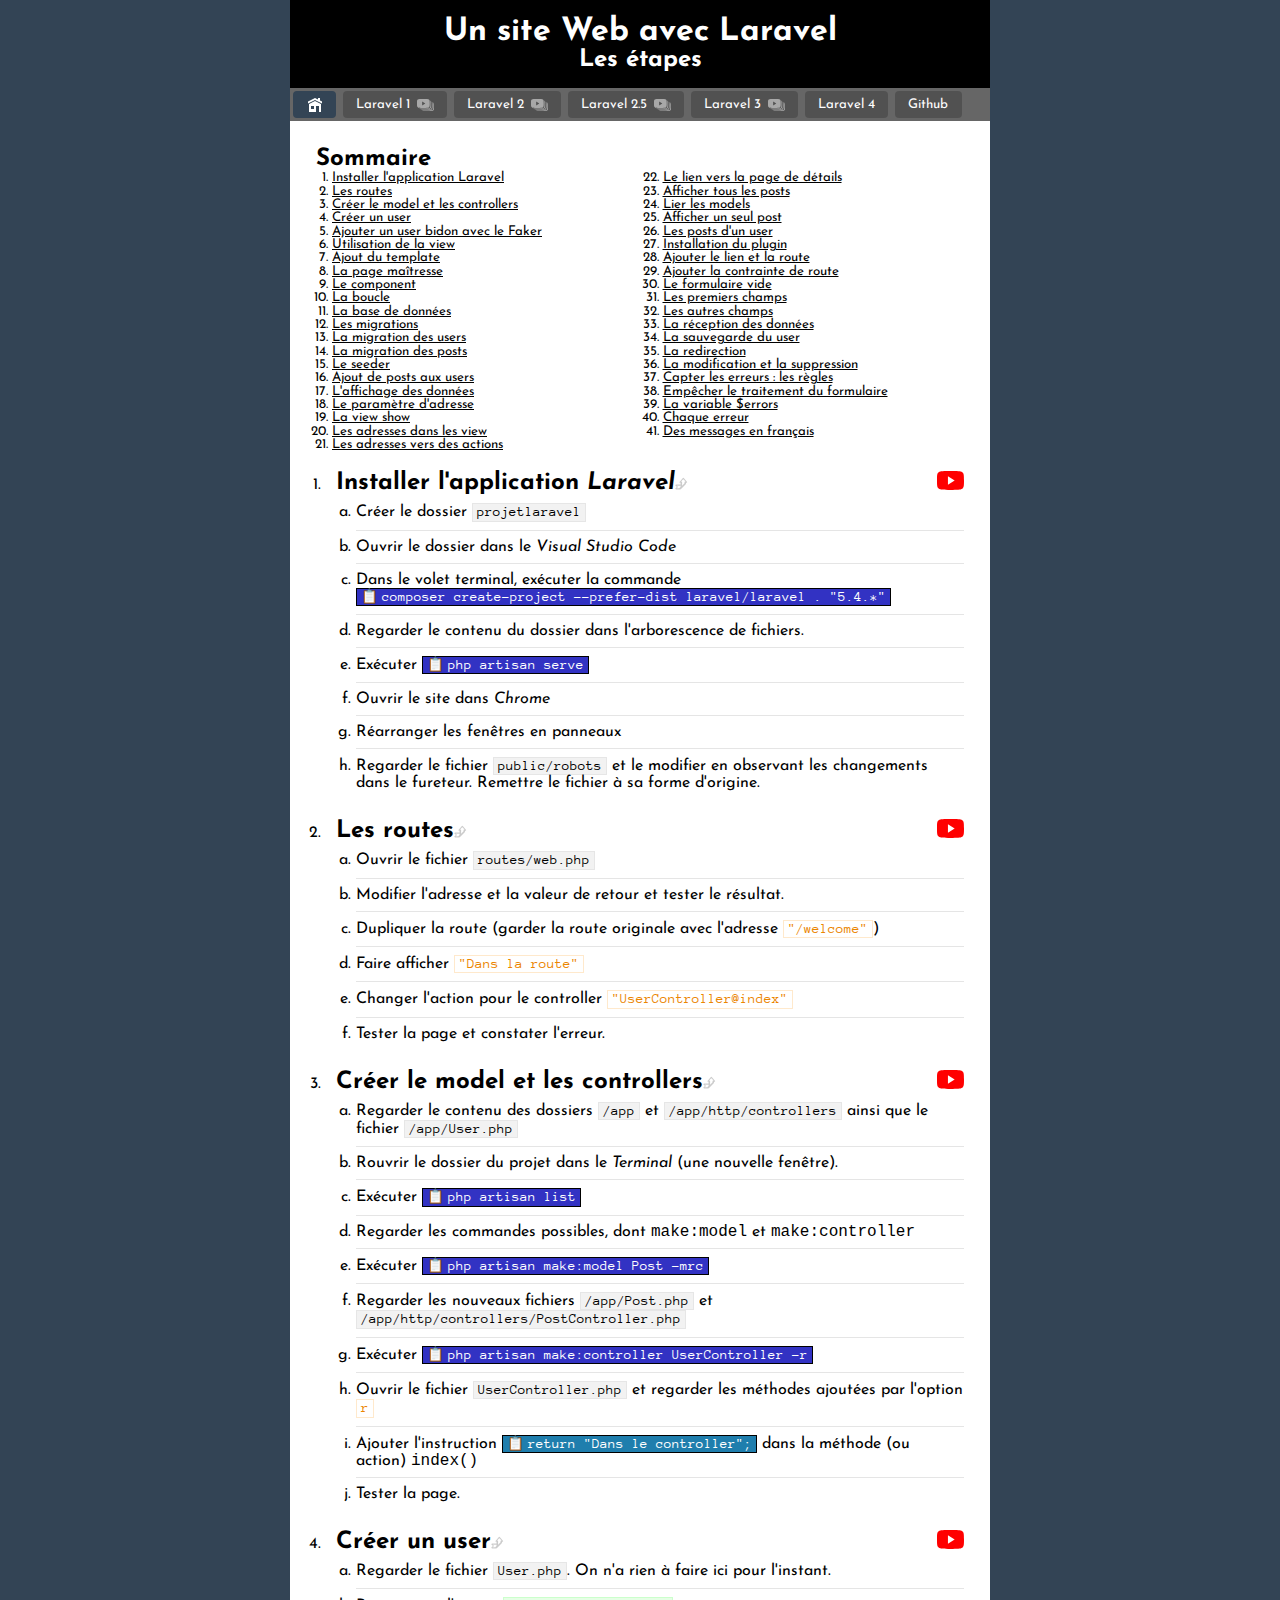
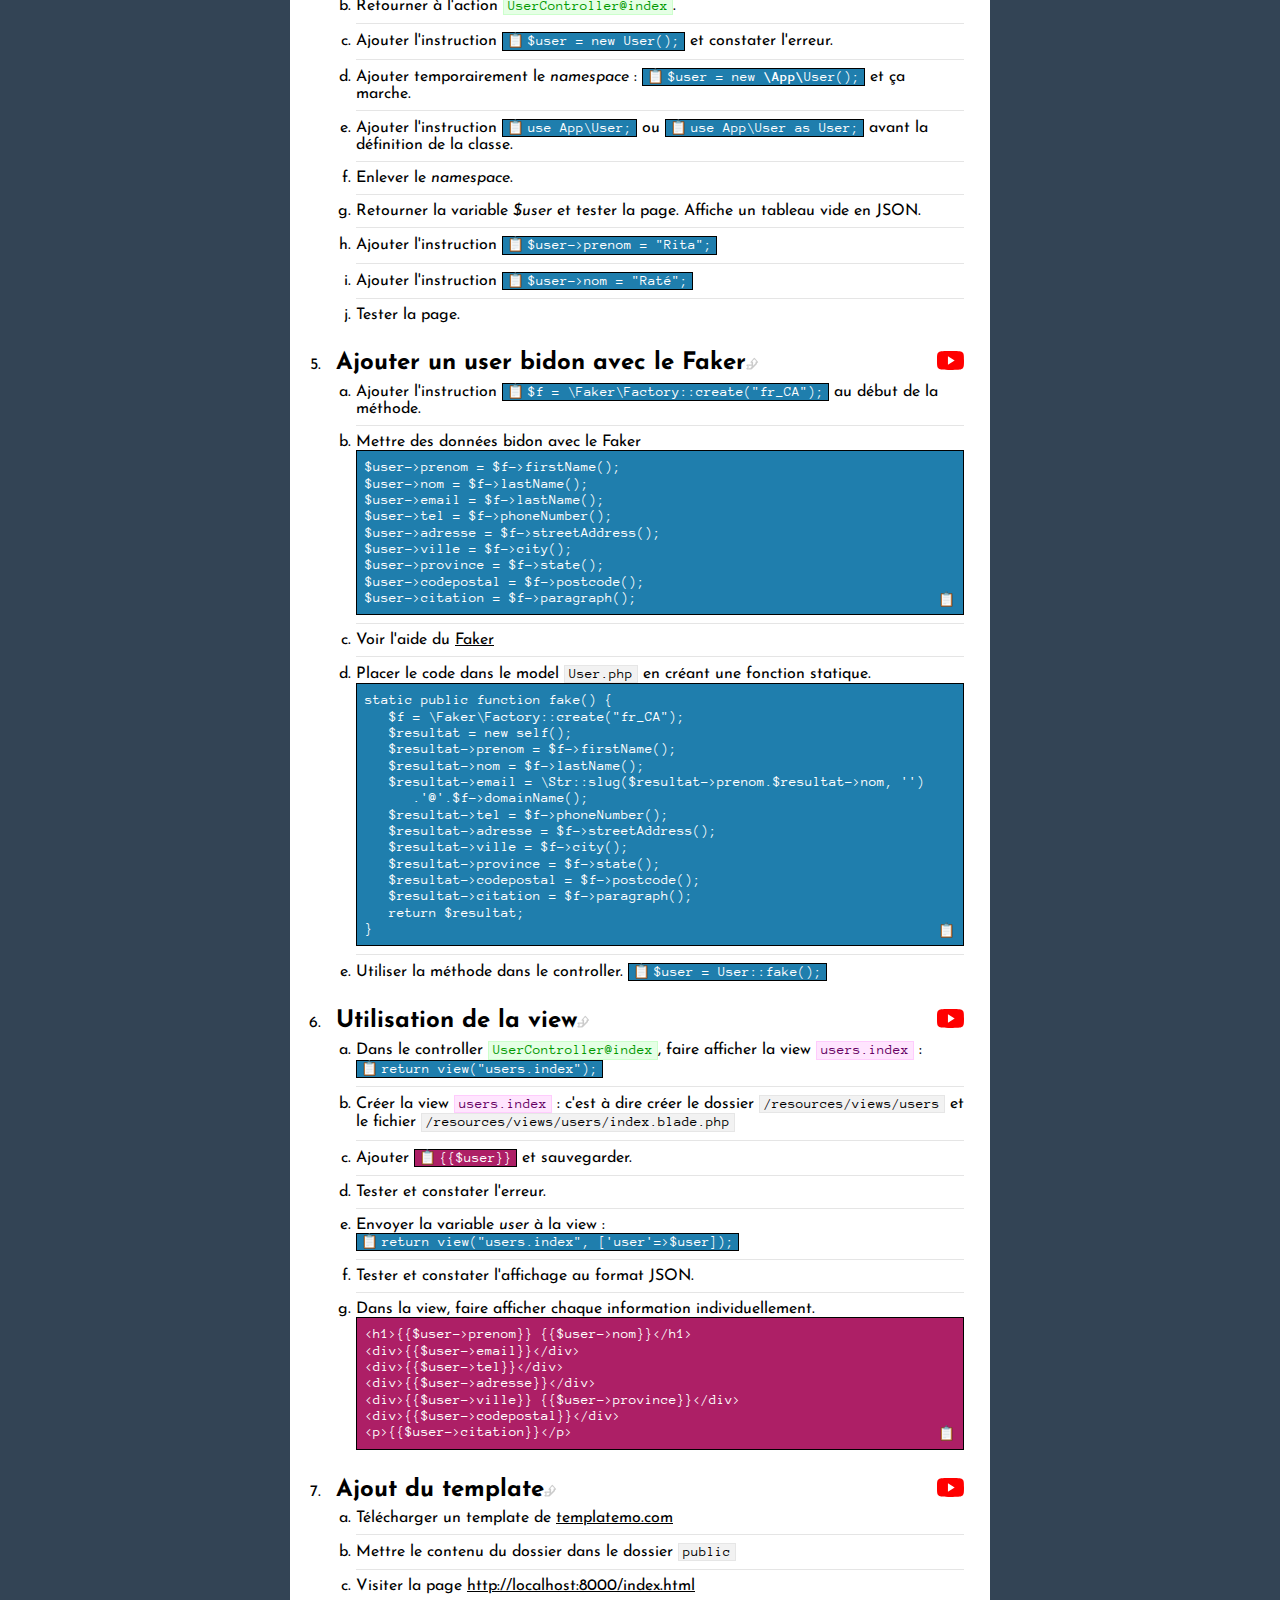
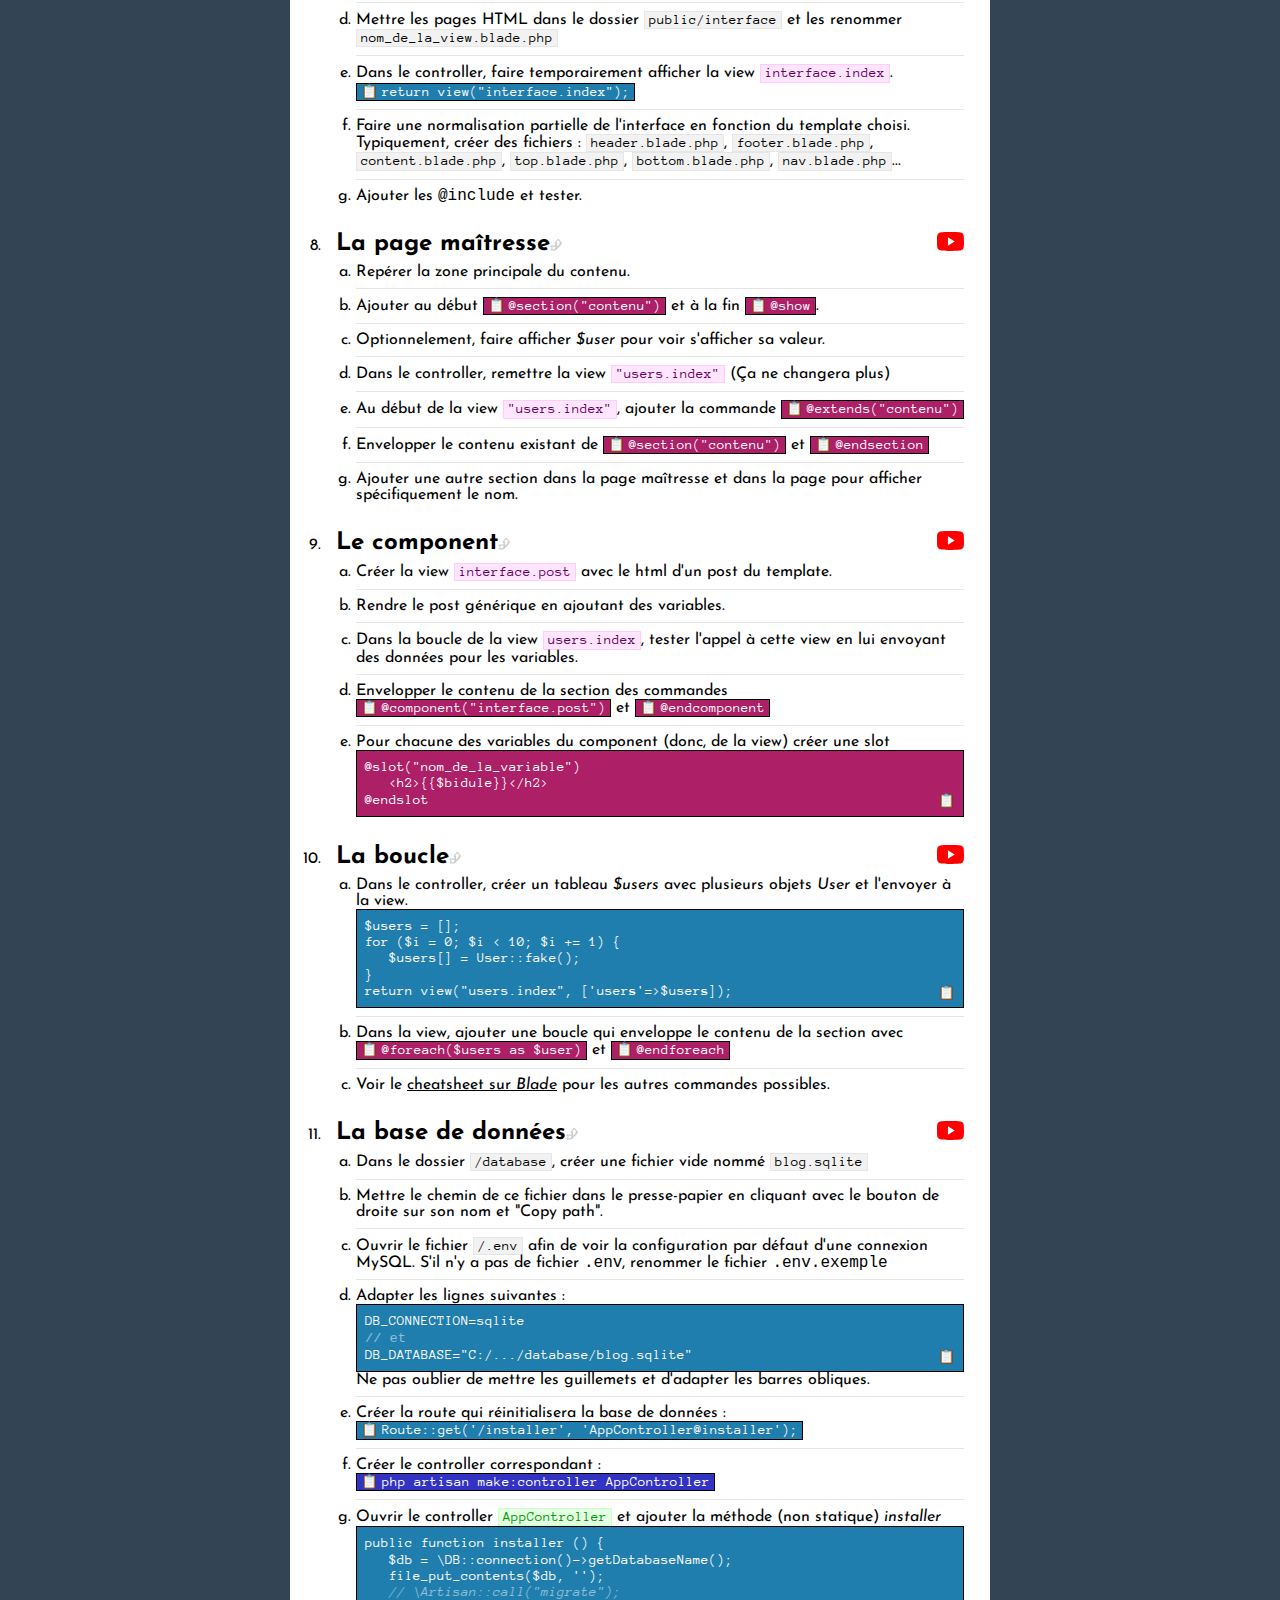
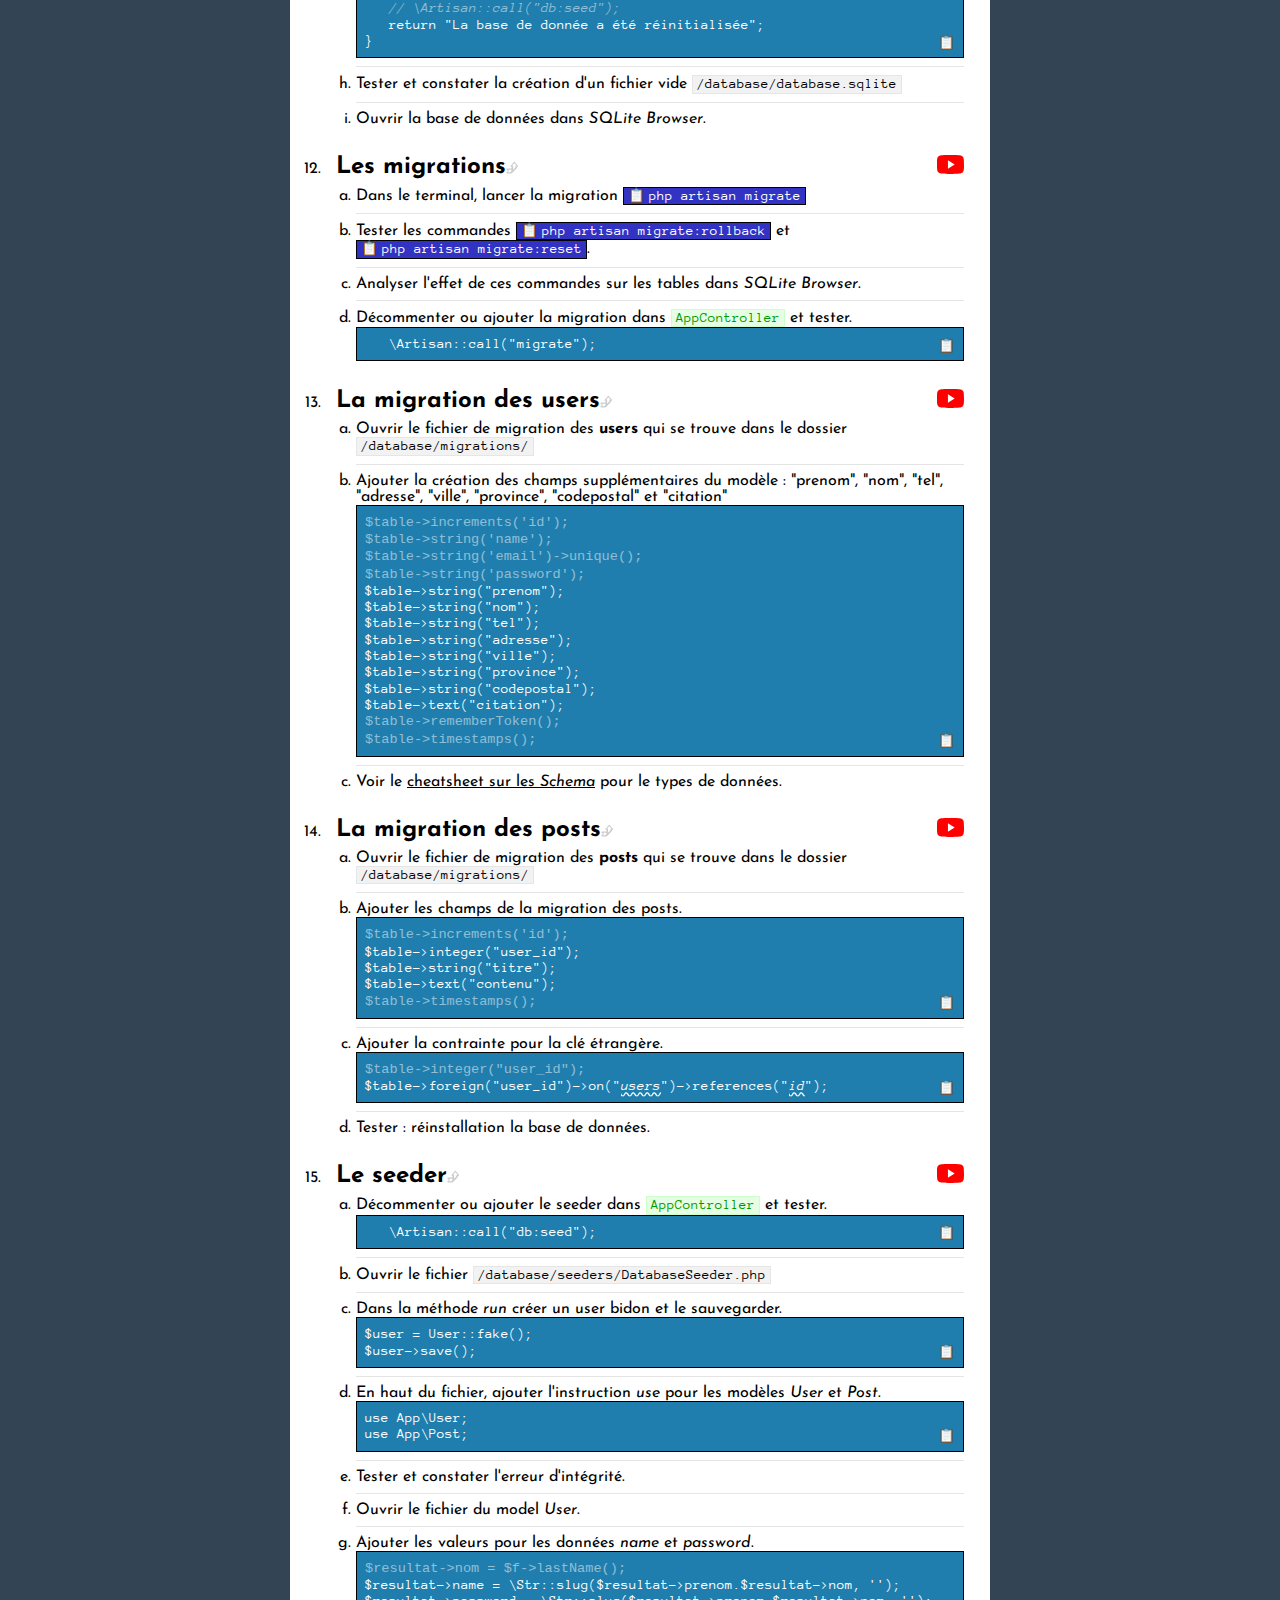
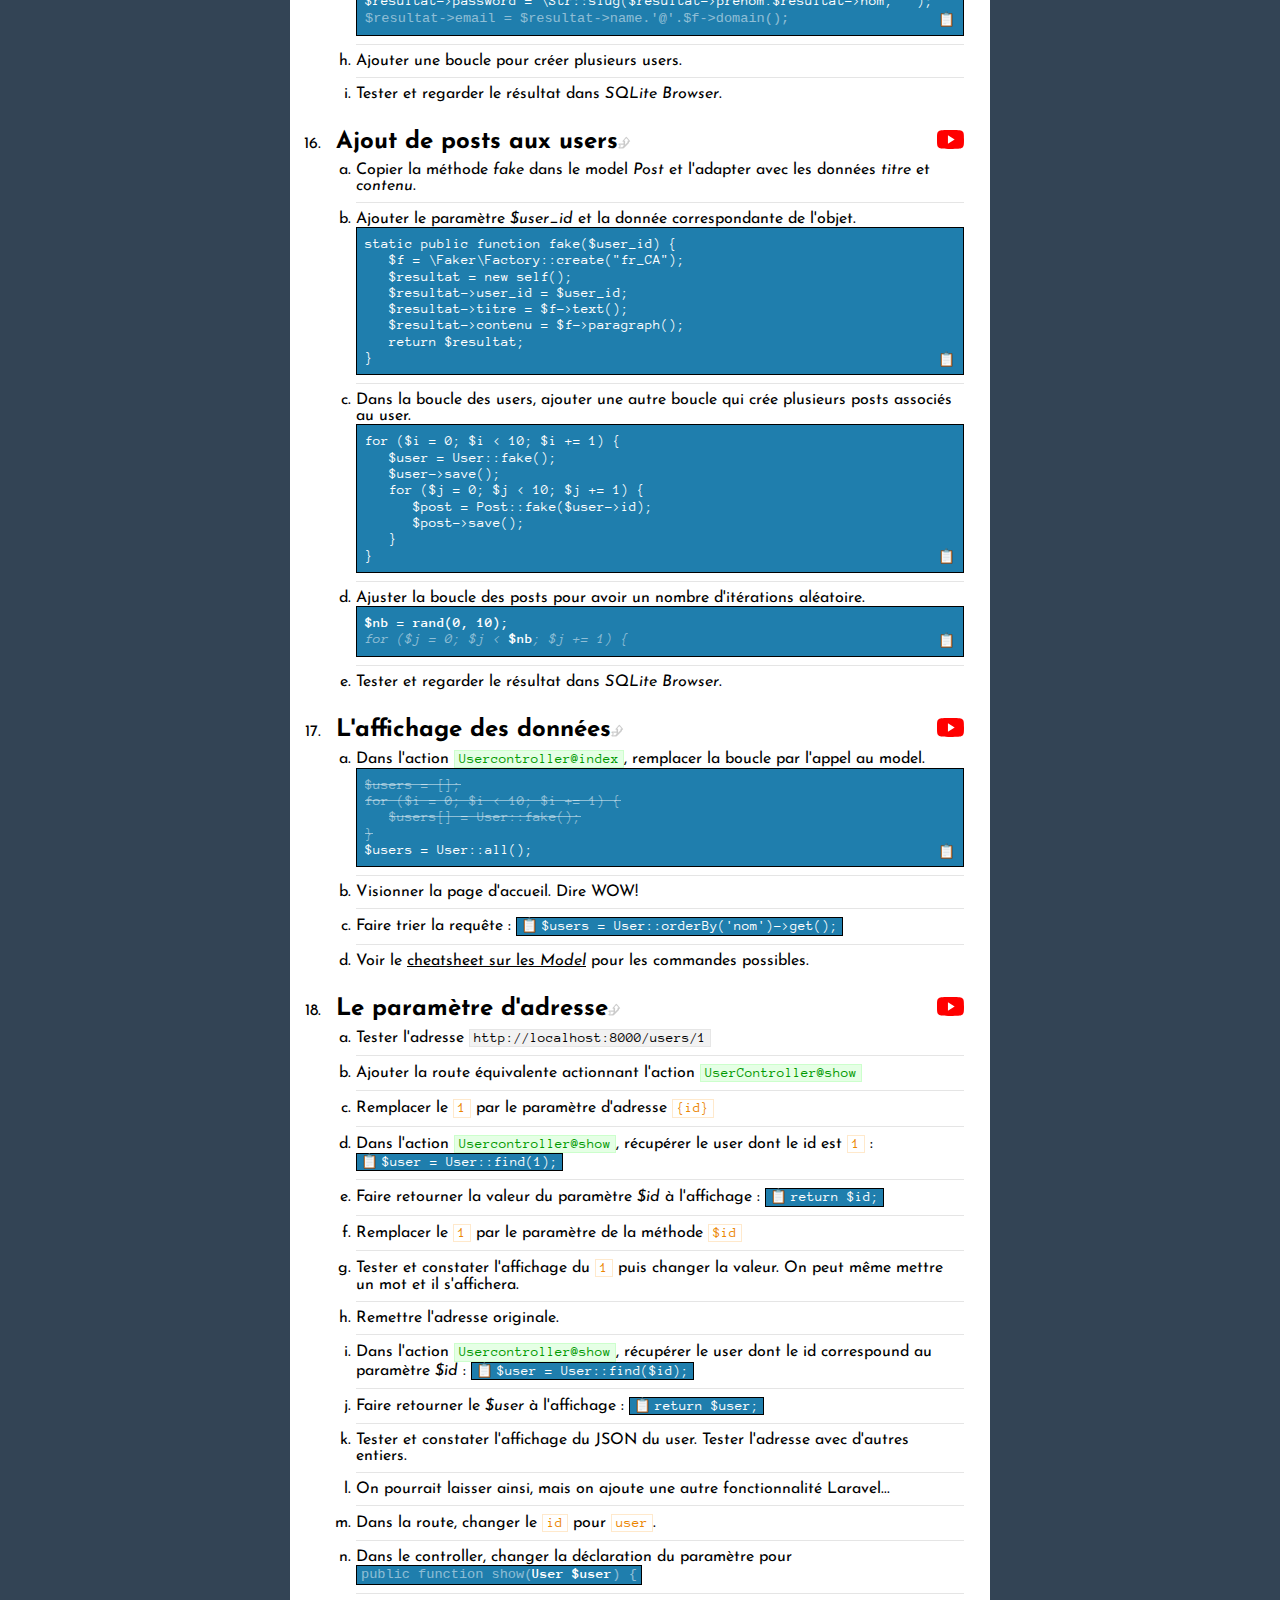
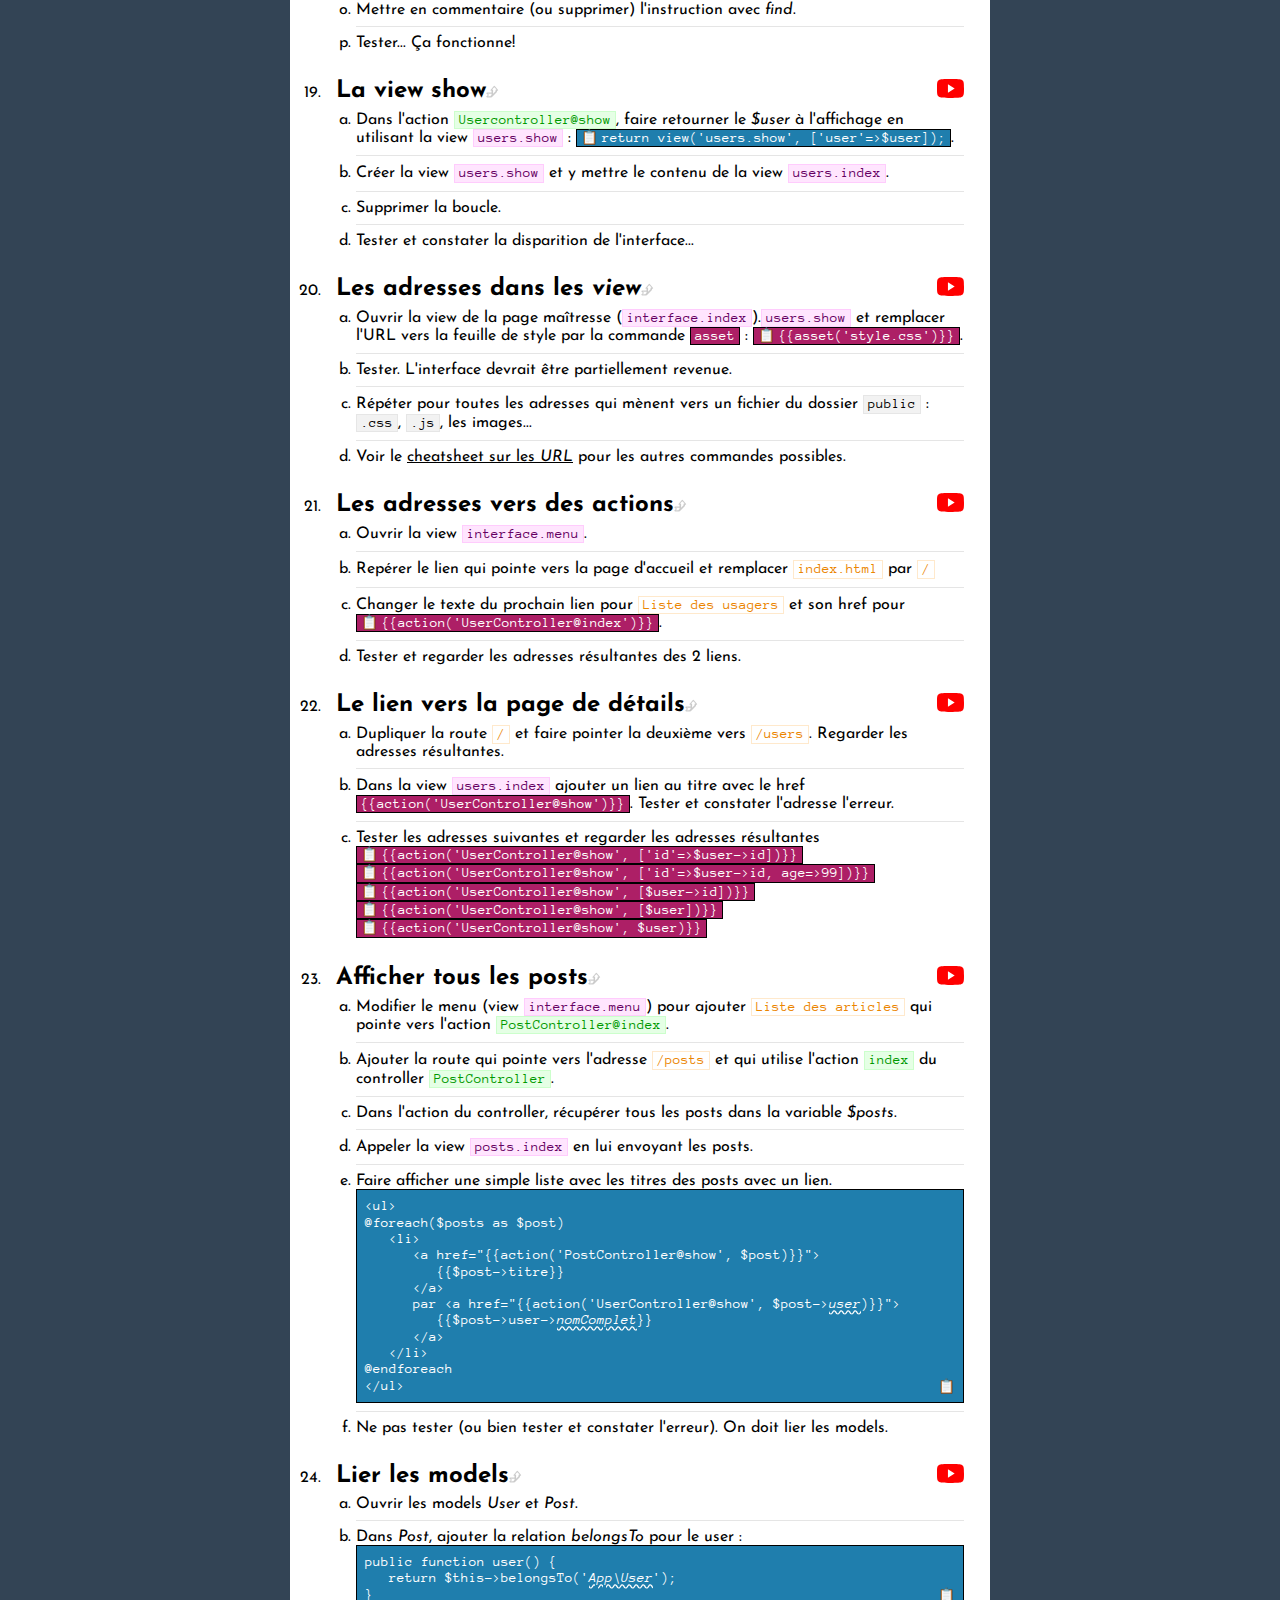
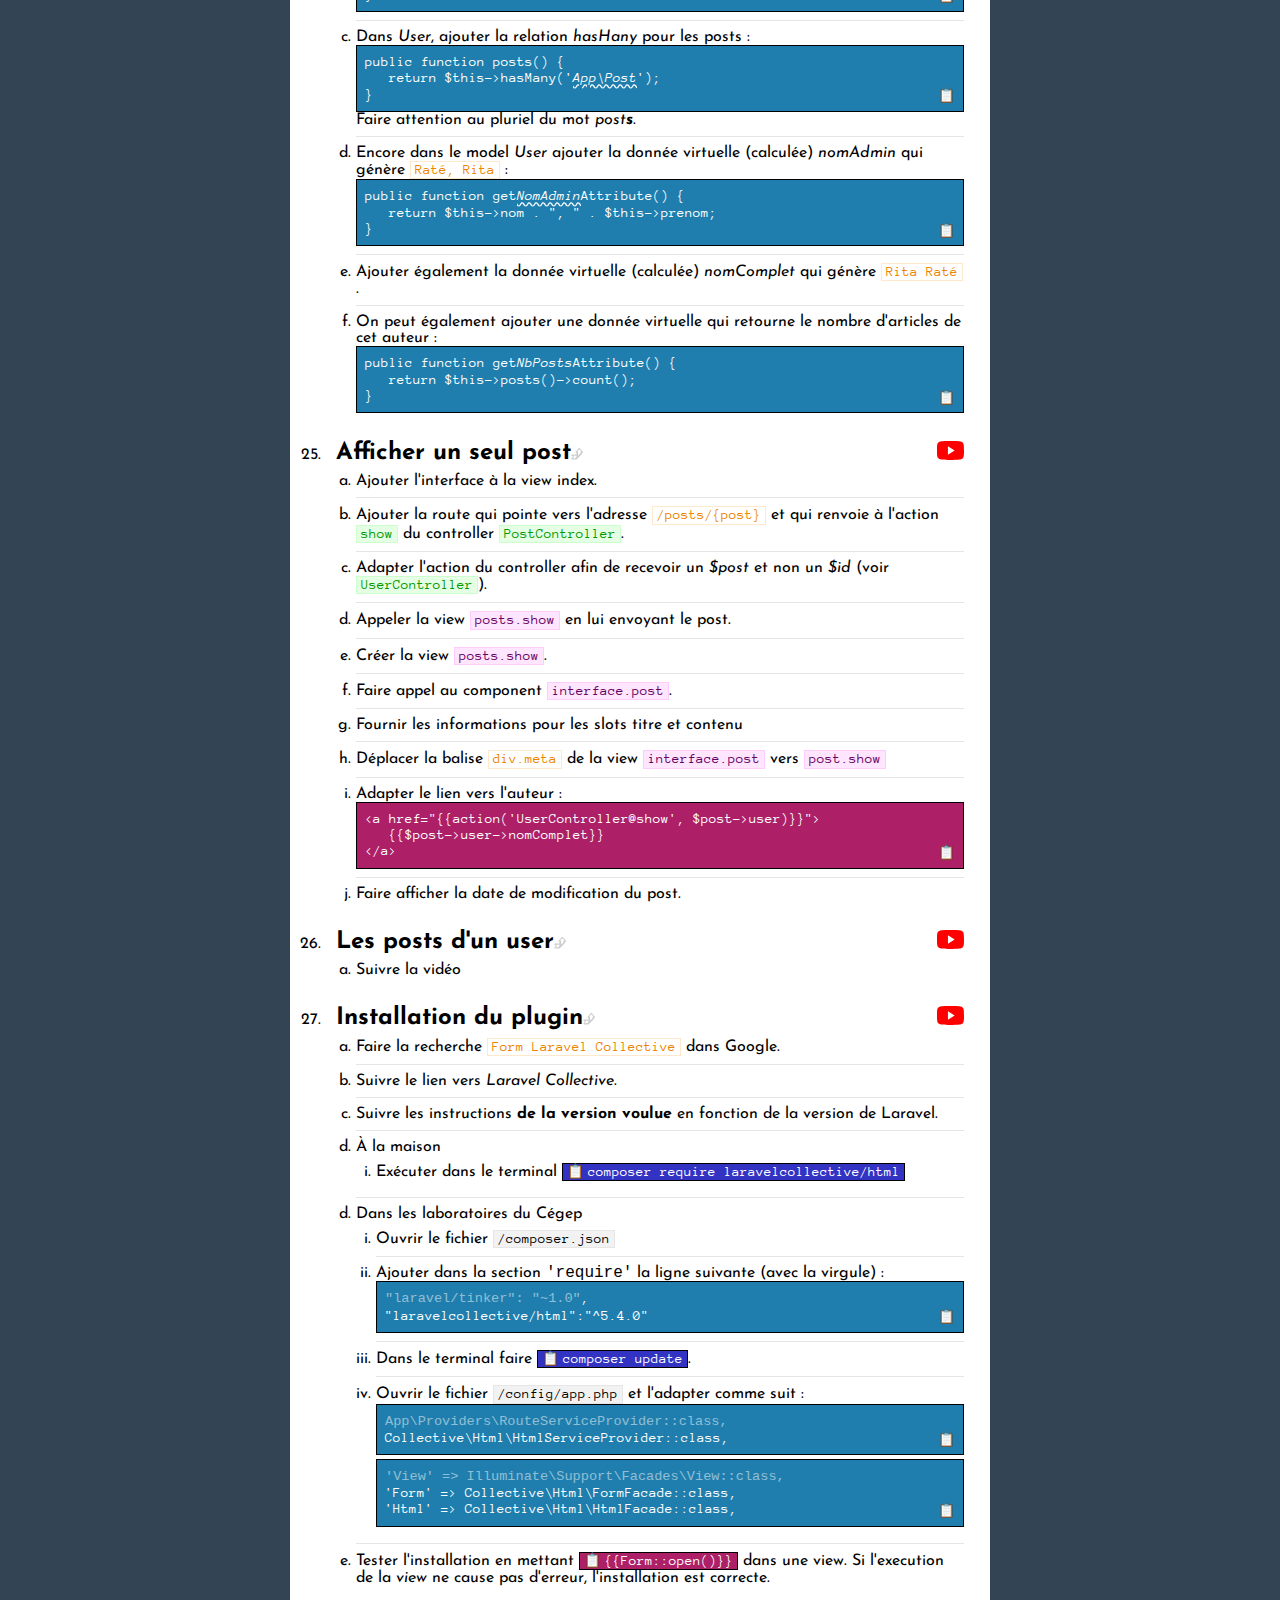
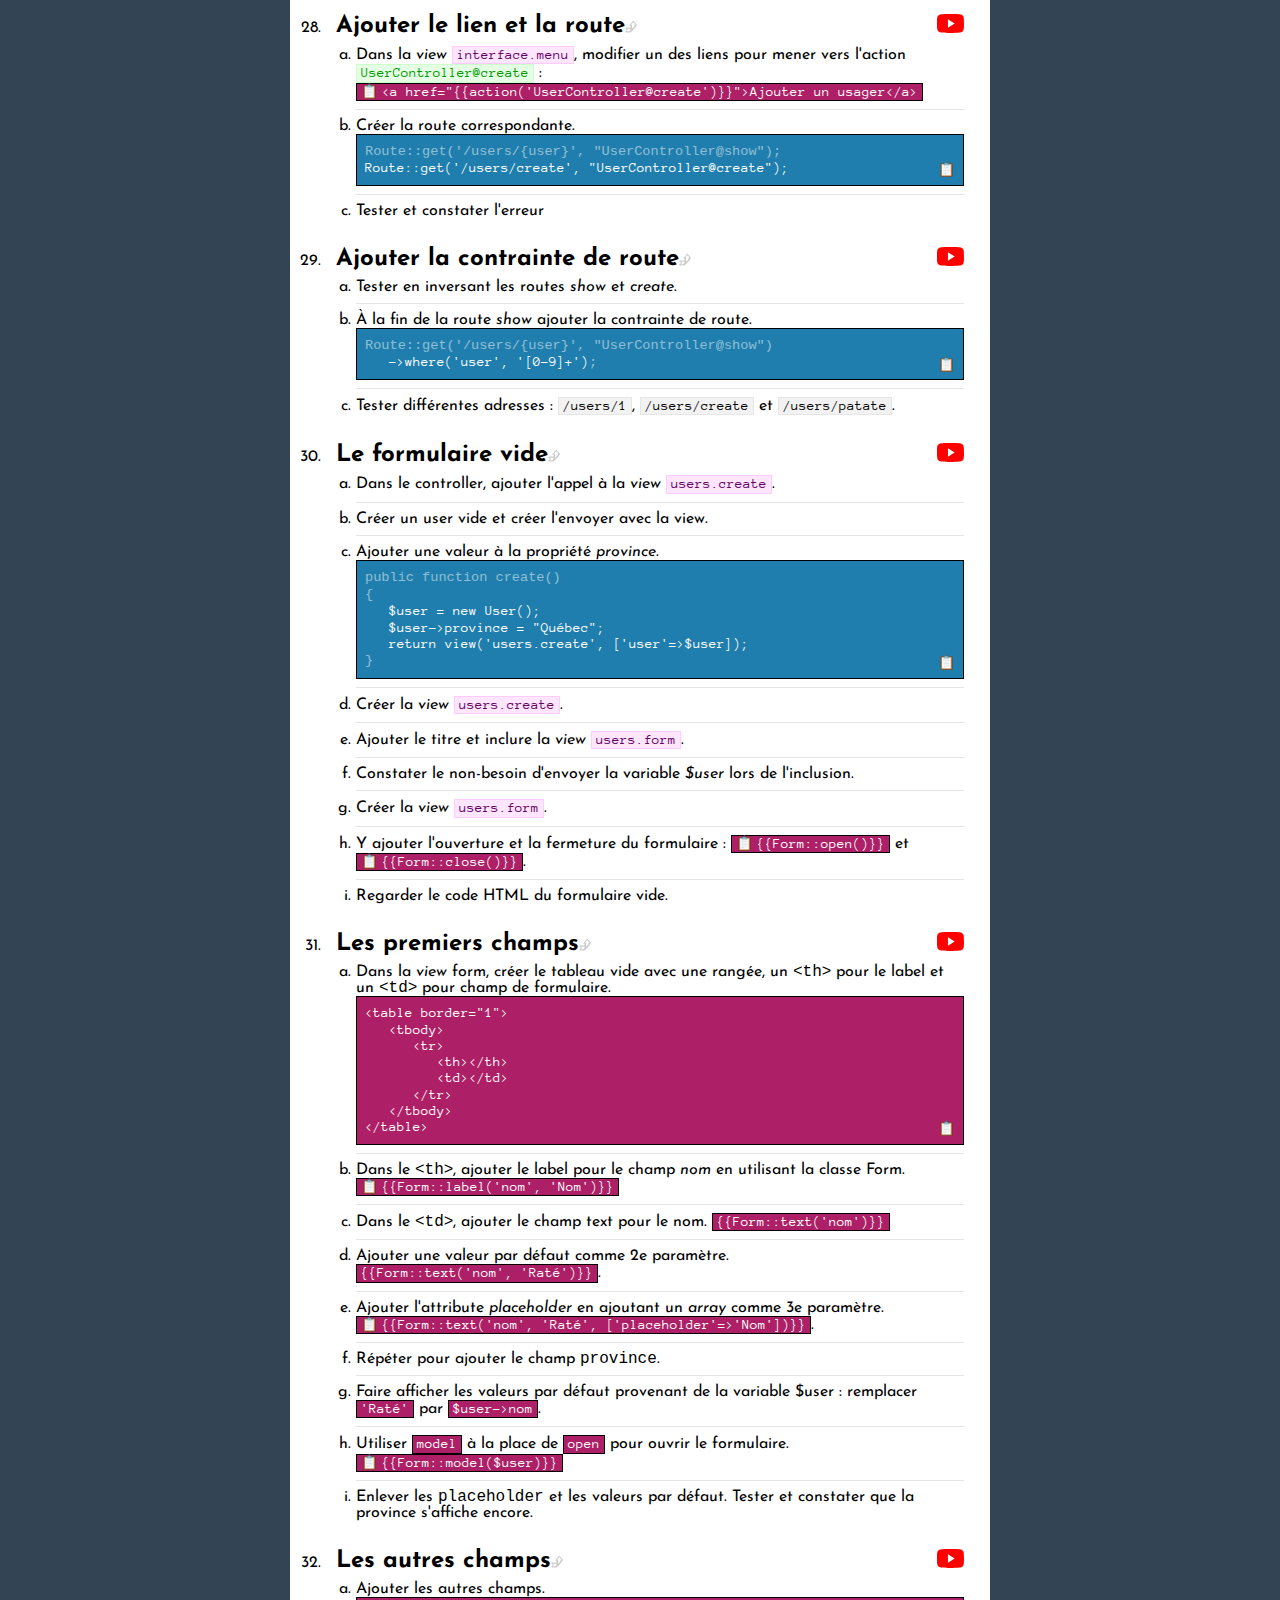
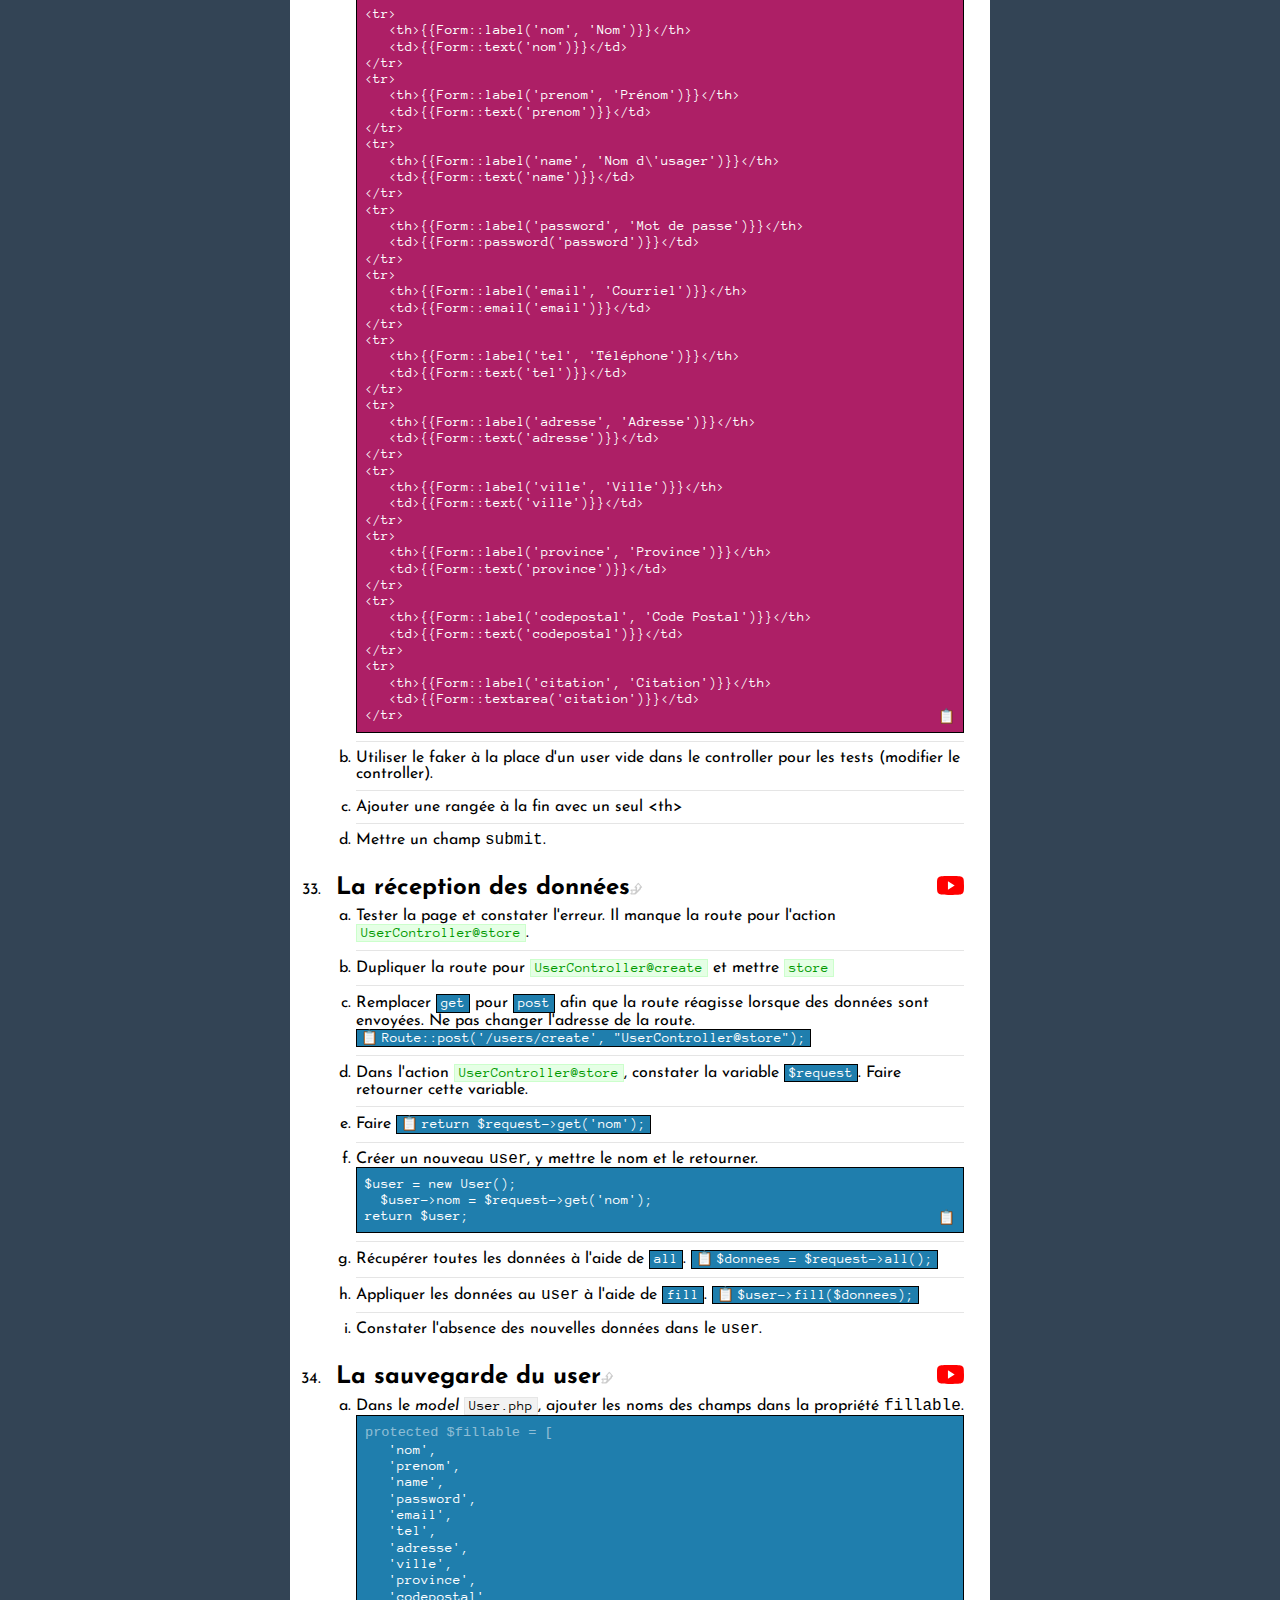
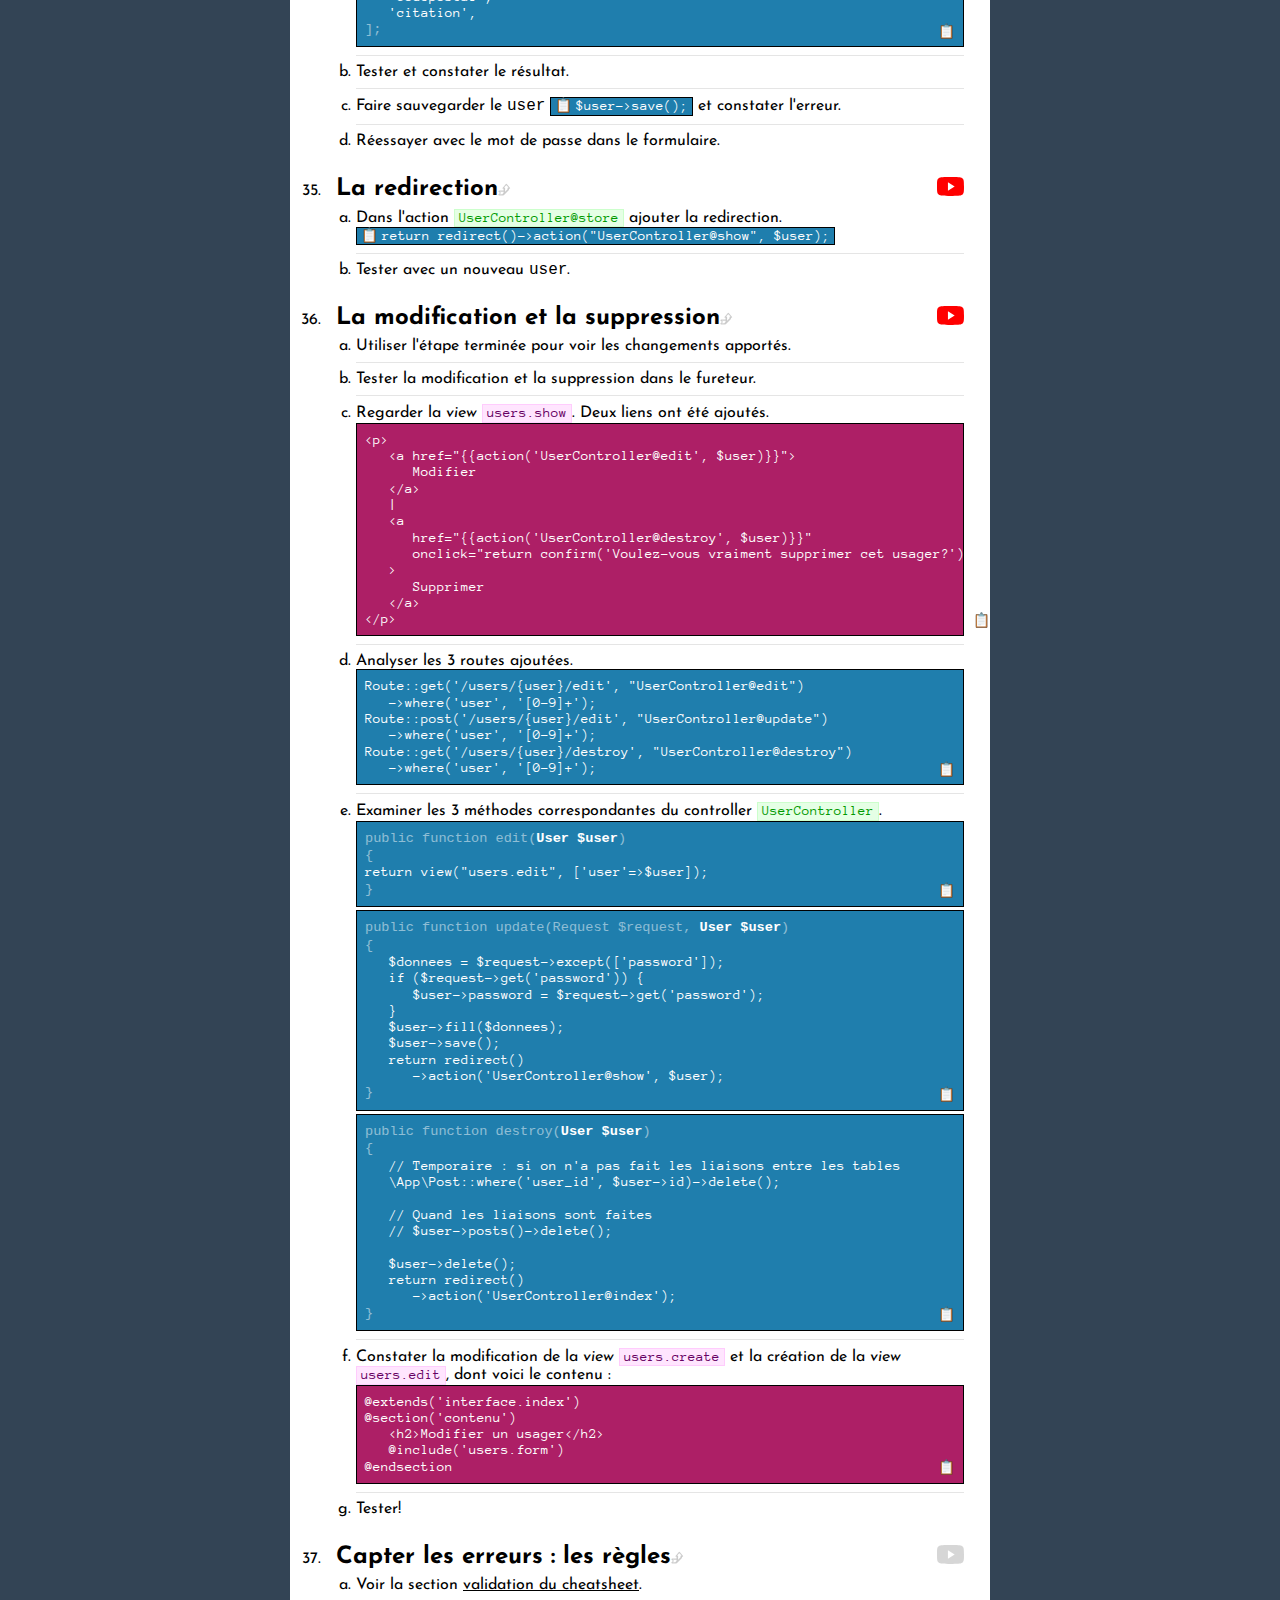
<file: index.html>
<!DOCTYPE html>
<html lang="fr">
<head>
	<meta charset="UTF-8"/>
	<link rel="stylesheet" href="etapes.css"/>
	<script src="etapes.js"></script>
	<title>Étapes</title>
</head>
<body>
	<div class="interface">
		<header>
		<h1>Un site Web avec Laravel</h1>
		<h2>Les étapes</h2>
		</header>
		<footer>Les vidéos sont disponibles sur <a href="https://www.youtube.com/channel/UCFWzWuHnqYOlBN2lJhBIGNg">la chaîne Youtube</a></footer>
<div class="body">
<ol>
<li class="ref"><a href="cours1.html">Laravel 1</a></li>
<li class="ref"><a href="cours2.html">Laravel 2</a></li>
<li class="ref"><a href="cours2.5.html">Laravel 2.5</a></li>
<li class="ref"><a href="cours3.html">Laravel 3</a></li>
<li class="ref"><a href="cours4.html">Laravel 4</a></li>
</ol>
</div>
	</div>
</body>
</html>
</file>
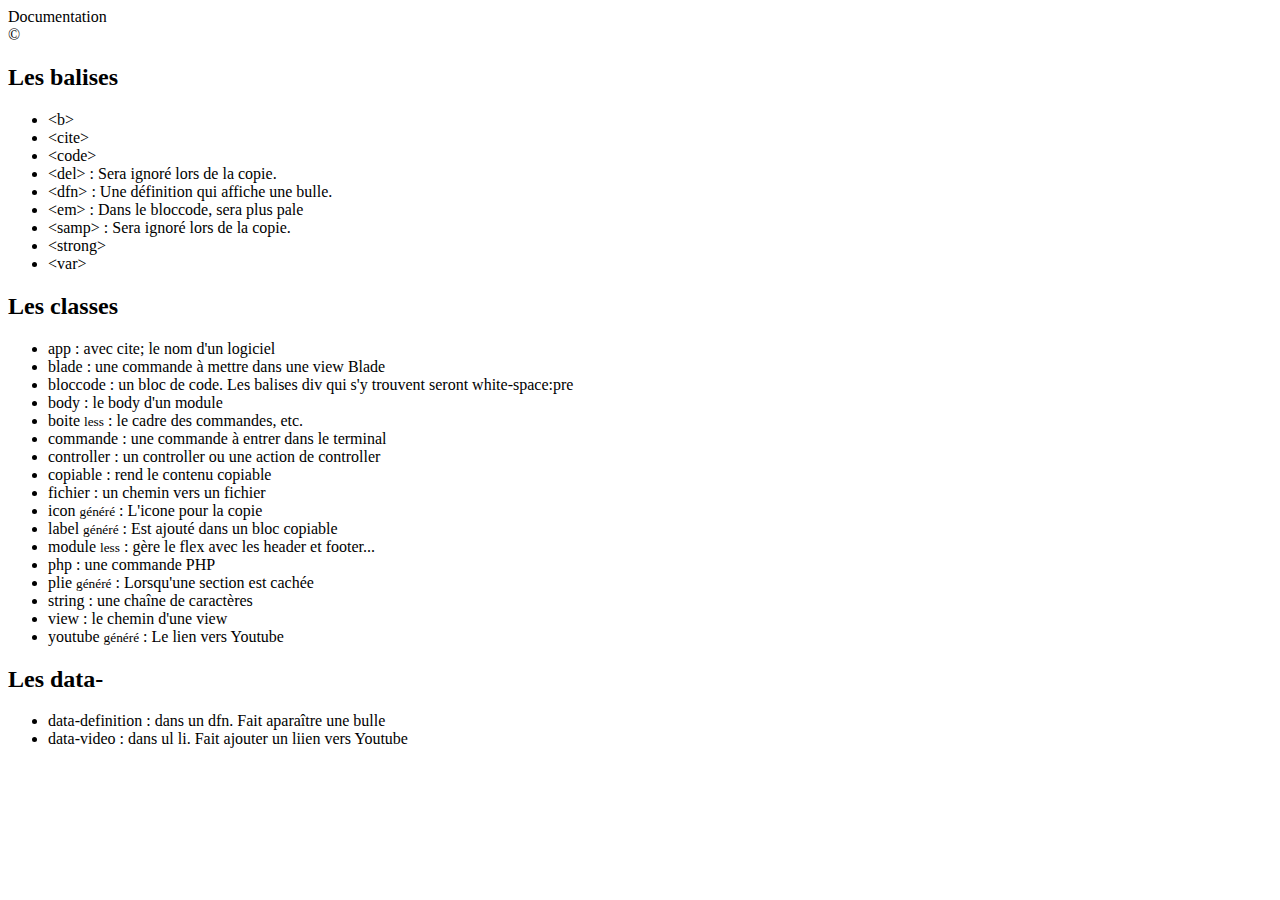
<file: docs/index.html>
<!DOCTYPE html>
<html lang="fr">
<head>
	<meta charset="UTF-8">
	<title>Documentation</title>
</head>
<body>
	<div class="interface">
		<header>Documentation</header>
		<footer>&copy;</footer>
		<div class="body">
			<h2>Les balises</h2>
			<ul>
				<li>&lt;b&gt;</li>
				<li>&lt;cite&gt;</li>
				<li>&lt;code&gt;</li>
				<li>&lt;del&gt; : Sera ignoré lors de la copie.</li>
				<li>&lt;dfn&gt; : Une définition qui affiche une bulle.</li>
				<li>&lt;em&gt; : Dans le bloccode, sera plus pale</li>
				<li>&lt;samp&gt; : Sera ignoré lors de la copie.</li>
				<li>&lt;strong&gt;</li>
				<li>&lt;var&gt;</li>
			</ul>
			<h2>Les classes</h2>
			<ul>
				<li>app : avec cite; le nom d'un logiciel</li>
				<li>blade : une commande à mettre dans une view Blade</li>
				<li>bloccode : un bloc de code. Les balises div qui s'y trouvent seront white-space:pre</li>
				<li>body : le body d'un module</li>
				<li>boite <small>less</small> : le cadre des commandes, etc.</li>
				<li>commande : une commande à entrer dans le terminal</li>
				<li>controller : un controller ou une action de controller</li>
				<li>copiable : rend le contenu copiable</li>
				<li>fichier : un chemin vers un fichier</li>
				<li>icon <small>généré</small> : L'icone pour la copie</li>
				<li>label <small>généré</small> : Est ajouté dans un bloc copiable</li>
				<li>module <small>less</small> : gère le flex avec les header et footer...</li>
				<li>php : une commande PHP</li>
				<li>plie <small>généré</small> : Lorsqu'une section est cachée</li>
				<li>string : une chaîne de caractères</li>
				<li>view : le chemin d'une view</li>
				<li>youtube <small>généré</small> : Le lien vers Youtube</li>
			</ul>
			<h2>Les data-</h2>
			<ul>
				<li>data-definition : dans un dfn. Fait aparaître une bulle</li>
				<li>data-video : dans ul li. Fait ajouter un liien vers Youtube</li>
			</ul>

		</div>
	</div>
</body>
</html>
</file>
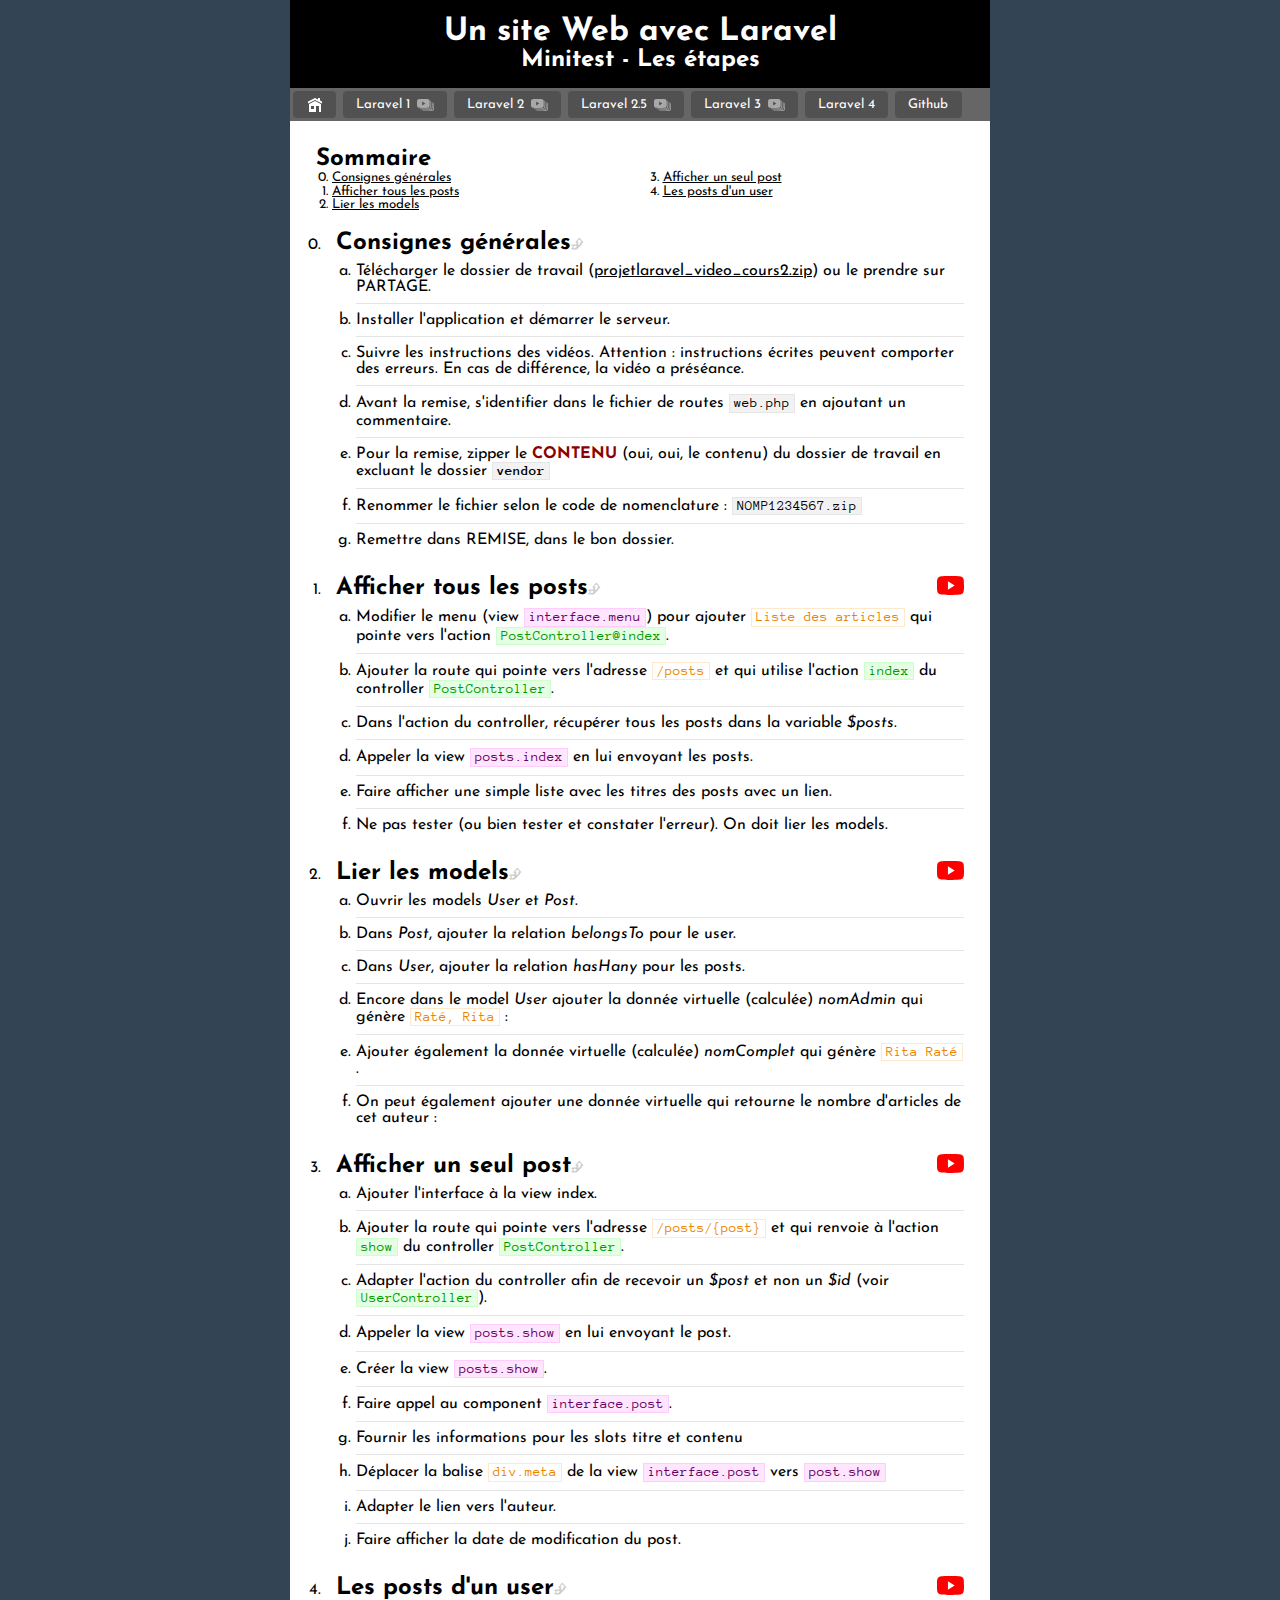
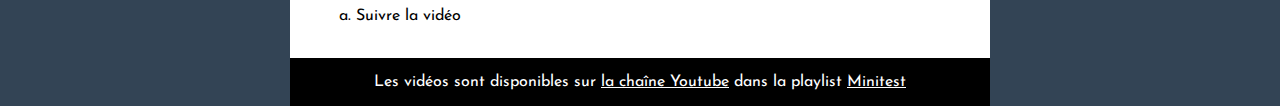
<file: minitest.html>
<!DOCTYPE html>
<html lang="fr">
<head>
	<meta charset="UTF-8"/>
	<link rel="stylesheet" href="etapes.css"/>
	<script src="etapes.js"></script>
	<title>Étapes</title>
</head>
<body>
	<div class="interface">
		<header>
		<h1>Un site Web avec Laravel</h1>
		<h2>Minitest - Les étapes</h2>
		</header>
		<footer>Les vidéos sont disponibles sur <a href="https://www.youtube.com/channel/UCFWzWuHnqYOlBN2lJhBIGNg" target="_blank">la chaîne Youtube</a> dans la playlist <a href="https://www.youtube.com/playlist?list=PLR5YZQKvy9U2u-AjvxN4sznkBlHxRXjXE" target="_blank">Minitest</a></footer>
<div class="body">
<ol>
	<li value="0" id="consignes">
		<h2>Consignes générales</h2>
		<ol>
			<li>Télécharger le dossier de travail (<a href="projetlaravel_video_cours2.zip">projetlaravel_video_cours2.zip</a>) ou le prendre sur PARTAGE.</li>
			<li>Installer l'application et démarrer le serveur.</li>
			<li>Suivre les instructions des vidéos. Attention : instructions écrites peuvent comporter des erreurs. En cas de différence, la vidéo a préséance.</li>
			<li>Avant la remise, s'identifier dans le fichier de routes <code class="fichier">web.php</code> en ajoutant un commentaire.</li>
			<li>Pour la remise, zipper le <b style="color:darkred;">CONTENU</b> (oui, oui, le contenu) du dossier de travail en excluant le dossier <code class="fichier"><b>vendor</b></code></li>
			<li>Renommer le fichier selon le code de nomenclature : <code class="fichier">NOMP1234567.zip</code></li>
			<li>Remettre dans REMISE, dans le bon dossier.</li>
		</ol>
	</li>
<li id="posts_index" data-video="iYUwe99a8Xc">
	<h2>Afficher tous les posts</h2>
	<ol>
		<li>Modifier le menu (view <span class="view">interface.menu</span>) pour ajouter <span class="string">Liste des articles</span> qui pointe vers l'action <span class="controller">PostController@index</span>.</li>
		<li>Ajouter la route qui pointe vers l'adresse <span class="string">/posts</span> et qui utilise l'action <span class="controller">index</span> du controller <span class="controller">PostController</span>.</li>
		<li>Dans l'action du controller, récupérer tous les posts dans la variable <var>$posts</var>.</li>
		<li>Appeler la view <span class="view">posts.index</span> en lui envoyant les posts.</li>
		<li>Faire afficher une simple liste avec les titres des posts avec un lien.</li>
		<li>Ne pas tester (ou bien tester et constater l'erreur). On doit lier les models.</li>
	</ol>
</li>
<li id="liaisons" data-video="Y1QvEYhdFhg">
	<h2>Lier les models</h2>
	<ol>
        <li>Ouvrir les models <var class="model">User</var> et <var class="model">Post</var>.</li>
		<li>Dans <var>Post</var>, ajouter la relation <var>belongsTo</var> pour le user.</li>
		<li>Dans <var class="model">User</var>, ajouter la relation <var>hasHany</var> pour les posts.</li>
		<li>Encore dans le model <var class="model">User</var> ajouter la donnée virtuelle (calculée) <var>nomAdmin</var> qui génère <span class="string">Raté, Rita</span> :</li>
		<li>Ajouter également la donnée virtuelle (calculée) <var>nomComplet</var> qui génère <span class="string">Rita Raté</span>.</li>
		<li>On peut également ajouter une donnée virtuelle qui retourne le nombre d'articles de cet auteur :
		</li>
	</ol>
</li>
<li id="posts_show" data-video="0H35n6dZ4tk">
	<h2>Afficher un seul post</h2>
	<ol>
		<li>Ajouter l'interface à la view index.</li>
		<li>Ajouter la route qui pointe vers l'adresse <span class="string">/posts/{post}</span> et qui renvoie à l'action <span class="controller">show</span> du controller <span class="controller">PostController</span>.</li>
		<li>Adapter l'action du controller afin de recevoir un <var>$post</var> et non un <var>$id</var> (voir <span class="controller">UserController</span>).</li>
		<li>Appeler la view <span class="view">posts.show</span> en lui envoyant le post.</li>
		<li>Créer la view <span class="view">posts.show</span>.</li>
		<li>Faire appel au component <span class="view">interface.post</span>.</li>
		<li>Fournir les informations pour les slots <string>titre</string> et <string>contenu</string></li>
		<li>Déplacer la balise <span class="string">div.meta</span> de la view <span class="view">interface.post</span> vers <span class="view">post.show</span></li>
		<li>Adapter le lien vers l'auteur.</li>
		<li>Faire afficher la date de modification du post.</li>
	</ol>
</li>
<li id="posts_user" data-video="w9p9FSZKo8A">
	<h2>Les posts d'un user</h2>
	<ol>
		<li>Suivre la vidéo</li>
	</ol>
</li>
</ol>
</div>
	</div>
</body>
</html>
</file>
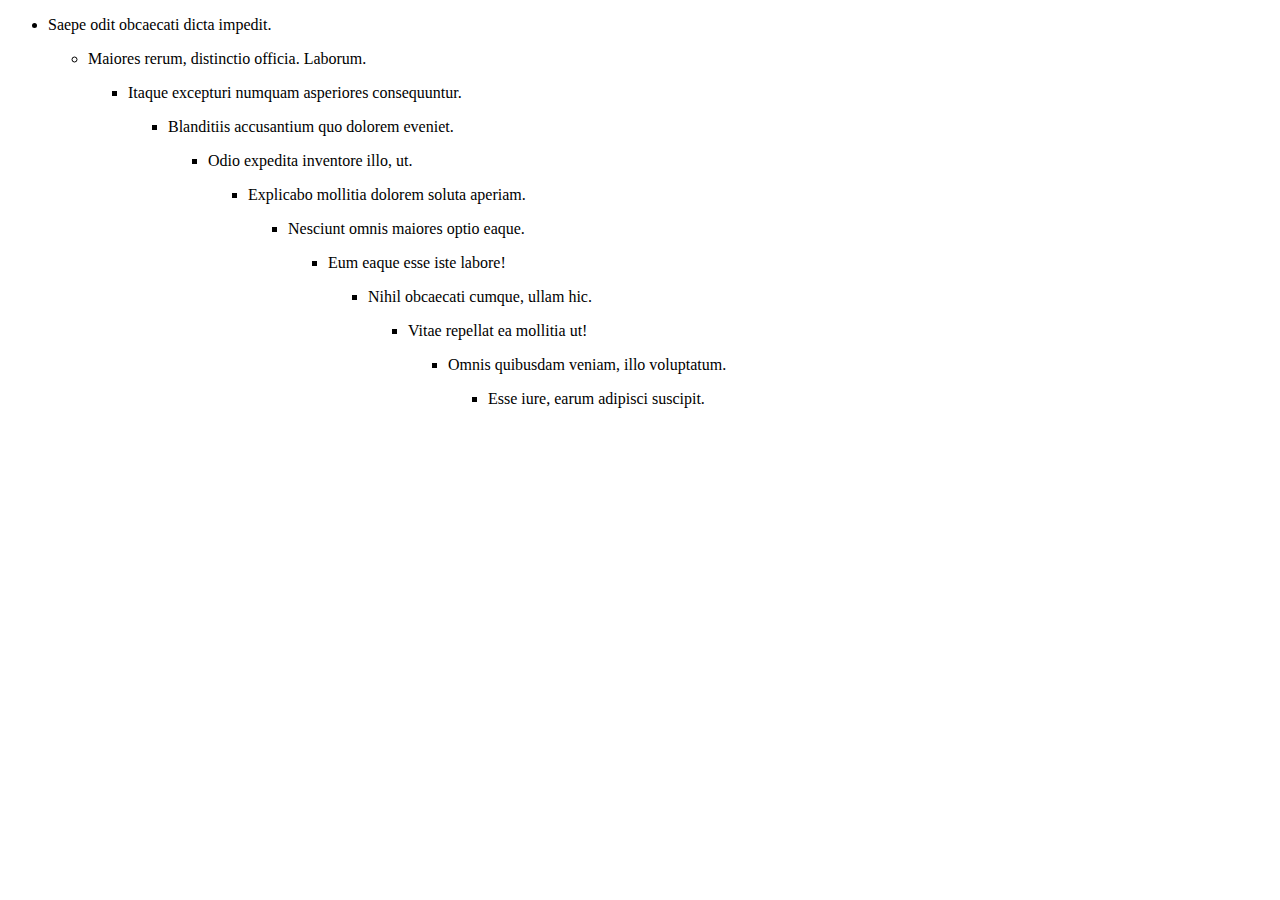
<file: txt.html>
<!DOCTYPE html>
<html lang="en">
<head>
	<meta charset="UTF-8">
	<title>Document</title>
</head>
<body>
	<ul>
		<li>
			<p>Saepe odit obcaecati dicta impedit.</p>
			<ul>
				<li>
					<p>Maiores rerum, distinctio officia. Laborum.</p>
					<ul>
						<li>
							<p>Itaque excepturi numquam asperiores consequuntur.</p>
							<ul>
								<li>
									<p>Blanditiis accusantium quo dolorem eveniet.</p>
									<ul>
										<li>
											<p>Odio expedita inventore illo, ut.</p>
											<ul>
												<li>
													<p>Explicabo mollitia dolorem soluta aperiam.</p>
													<ul>
														<li>
															<p>Nesciunt omnis maiores optio eaque.</p>
															<ul>
																<li>
																	<p>Eum eaque esse iste labore!</p>
																	<ul>
																		<li>
																			<p>Nihil obcaecati cumque, ullam hic.</p>
																			<ul>
																				<li>
																					<p>Vitae repellat ea mollitia ut!</p>
																					<ul>
																						<li>
																							<p>Omnis quibusdam veniam, illo voluptatum.</p>
																							<ul>
																								<li>
																									<p>Esse iure, earum adipisci suscipit.</p>
																								</li>
																							</ul>
																						</li>
																					</ul>
																				</li>
																			</ul>
																		</li>
																	</ul>
																</li>
															</ul>
														</li>
													</ul>
												</li>
											</ul>
										</li>
									</ul>
								</li>
							</ul>
						</li>
					</ul>
				</li>
			</ul>
		</li>
	</ul>
</body>
</html>
</file>
<file: etapes.css>
/* Generated by less 2.5.1 */
@import url('https://fonts.googleapis.com/css?family=Josefin+Sans:400,400i,700,700i');
@import url('https://fonts.googleapis.com/css?family=Anonymous+Pro:400,700');
.module {
  display: flex;
  flex-direction: column;
  justify-content: space-between;
}
.module header {
  order: -1000;
}
.module header * {
  margin: 0;
  padding: 0;
}
.module footer {
  order: 1000;
}
.centrer {
  display: flex;
  justify-content: center;
  align-items: center;
  text-align: center;
}
@media all {
  html {
    height: 100%;
  }
  div.interface > nav {
    background-color: #666;
    color: white;
    font-size: smaller;
    order: -1000;
  }
  div.interface > nav ul {
    margin: 0;
    padding: 0;
    display: flex;
    list-style-type: none;
  }
  div.interface > nav li {
    margin: .25em;
    background-color: rgba(0, 0, 0, 0.2);
    border-radius: 4px;
    display: flex;
  }
  div.interface > nav li.courant {
    background-color: #345;
  }
  div.interface > nav a {
    display: flex;
    justify-content: center;
    align-items: center;
    text-align: center;
    color: inherit;
    text-decoration: none;
    height: 2em;
    padding: 0 .25em;
  }
  div.interface > nav a#mnu_videos::before {
    margin-right: .5ch;
    content: "☐";
  }
  div.interface > nav a:first-child {
    padding-left: 1em;
  }
  div.interface > nav a:last-child {
    padding-right: 1em;
  }
  div.interface > nav .playlist {
    opacity: .5;
  }
  div.interface > nav .playlist:hover {
    opacity: 1;
  }
  div.interface > nav .playlist img {
    height: 12px;
  }
  body {
    margin: 0;
    height: 100%;
    font: normal normal normal 16px/1 "Josefin Sans";
  }
  body.videos div.interface nav a#mnu_videos::before {
    content: "☑";
  }
  :target {
    background-color: #eee;
  }
  div.body {
    padding: 1em;
  }
  div.body nav {
    padding: 1ch;
  }
  div.body nav ol {
    font-size: smaller;
    column-count: 2;
    padding: 0;
  }
  div.body nav ol li {
    margin: 0;
    padding: 0;
    margin-left: 2ch;
  }
  :hover > a[href="#sommaire"] {
    opacity: 1;
  }
  a[href="#sommaire"] {
    color: #000000;
    opacity: .2;
    text-decoration: none;
    font-size: 1rem;
    transition: .3s;
  }
  div.interface {
    width: 70ch;
    min-height: 100%;
    margin: 0 auto;
  }
  div.interface > header,
  div.interface > footer {
    background-color: black;
    color: white;
    text-align: center;
    padding: 1em;
  }
  .boite {
    font: normal normal normal .85em/1.2 "Anonymous Pro";
    padding: 0 0.5ch;
    background-color: #f2f2f2;
    border: 1px solid #e6e6e6;
    white-space: nowrap;
    display: inline-block;
  }
  .view {
    font: normal normal normal .85em/1.2 "Anonymous Pro";
    padding: 0 0.5ch;
    background-color: #f2f2f2;
    border: 1px solid #e6e6e6;
    white-space: nowrap;
    display: inline-block;
    background-color: #ffe5fe;
    border-color: #ffccfd;
    color: #660063;
  }
  .controller {
    font: normal normal normal .85em/1.2 "Anonymous Pro";
    padding: 0 0.5ch;
    background-color: #f2f2f2;
    border: 1px solid #e6e6e6;
    white-space: nowrap;
    display: inline-block;
    background-color: #e5ffe5;
    border-color: #ccffcc;
    color: #009900;
  }
  .fichier {
    font: normal normal normal .85em/1.2 "Anonymous Pro";
    padding: 0 0.5ch;
    background-color: #f2f2f2;
    border: 1px solid #e6e6e6;
    white-space: nowrap;
    display: inline-block;
  }
  .string {
    font: normal normal normal .85em/1.2 "Anonymous Pro";
    padding: 0 0.5ch;
    background-color: #f2f2f2;
    border: 1px solid #e6e6e6;
    white-space: nowrap;
    display: inline-block;
    background-color: #ffffff;
    color: #eb8500;
    border-color: #ffe9cc;
  }
  ol,
  ul {
    margin: 0;
  }
  div.body > ol > li {
    padding: 1ch;
  }
  div.body iframe {
    display: block;
    margin: 0 auto;
    display: none;
  }
  div.body ol {
    padding-left: 2ch;
  }
  div.body li {
    padding: .5em 0;
  }
  div.body li p {
    margin: 0;
  }
  div.body > ol ol {
    list-style-type: lower-alpha;
  }
  div.body ol ol > li {
    page-break-inside: avoid;
  }
  div.body ol ol > li + li {
    border-top: 1px solid rgba(0, 0, 0, 0.1);
  }
  .copiable {
    position: relative;
  }
  .copiable .label {
    display: inline-block;
  }
  .copiable .icon {
    line-height: 1;
    cursor: pointer;
    opacity: 1;
    margin-right: .5ch;
    display: inline-block;
    transition: .3s;
    transform: scale(1);
    transform-origin: center;
    text-shadow: 0px 0px 0px #000000;
  }
  .copiable:hover .icon {
    opacity: 1;
    transform: scale(1.5);
    position: relative;
    z-index: 10000;
    text-shadow: 3px 5px 7px rgba(0, 0, 0, 0.4);
  }
  h2 {
    margin: 0;
  }
  .plie {
    opacity: .3;
    border-bottom: 2px dotted rgba(0, 0, 0, 0.3);
  }
  .plie ~ * {
    display: none;
  }
  .commande {
    font: normal normal normal .85em/1.2 "Anonymous Pro";
    padding: 0 0.5ch;
    background-color: #f2f2f2;
    border: 1px solid #e6e6e6;
    white-space: nowrap;
    display: inline-block;
    position: relative;
    background-color: #3232c3;
    border-color: #000000;
    color: #ffffff;
  }
  .commande .label {
    display: inline-block;
  }
  .commande .icon {
    line-height: 1;
    cursor: pointer;
    opacity: 1;
    margin-right: .5ch;
    display: inline-block;
    transition: .3s;
    transform: scale(1);
    transform-origin: center;
    text-shadow: 0px 0px 0px #000000;
  }
  .commande:hover .icon {
    opacity: 1;
    transform: scale(1.5);
    position: relative;
    z-index: 10000;
    text-shadow: 3px 5px 7px rgba(0, 0, 0, 0.4);
  }
  a[href^="https://youtu.be/"] {
    float: right;
  }
  a[href="https://youtu.be"],
  a[href="https://youtu.be/"] {
    opacity: .2;
    filter: grayscale(100%);
    pointer-events: none;
  }
  .bloccode em,
  .php em,
  .blade em,
  .bloccode samp,
  .php samp,
  .blade samp,
  .bloccode del,
  .php del,
  .blade del {
    color: rgba(255, 255, 255, 0.5);
  }
  .bloccode em b,
  .php em b,
  .blade em b,
  .bloccode samp b,
  .php samp b,
  .blade samp b,
  .bloccode del b,
  .php del b,
  .blade del b,
  .bloccode em em,
  .php em em,
  .blade em em,
  .bloccode samp em,
  .php samp em,
  .blade samp em,
  .bloccode del em,
  .php del em,
  .blade del em {
    color: white;
  }
  div.bloccode {
    display: flex;
    align-items: flex-end;
    flex-direction: row;
    justify-content: space-between;
    padding: 1ch;
  }
  div.bloccode .label > * {
    white-space: pre;
  }
  div.bloccode .icon {
    margin: 0;
    order: 1000;
  }
  div.bloccode .tag {
    right: 0;
    left: auto;
  }
  div.bloccode + div.bloccode {
    margin-top: .25em;
  }
  a {
    color: inherit;
  }
  .php {
    font: normal normal normal .85em/1.2 "Anonymous Pro";
    padding: 0 0.5ch;
    background-color: #f2f2f2;
    border: 1px solid #e6e6e6;
    white-space: nowrap;
    display: inline-block;
    position: relative;
    background-color: #1f7ead;
    border-color: #000000;
    color: #ffffff;
  }
  .php .label {
    display: inline-block;
  }
  .php .icon {
    line-height: 1;
    cursor: pointer;
    opacity: 1;
    margin-right: .5ch;
    display: inline-block;
    transition: .3s;
    transform: scale(1);
    transform-origin: center;
    text-shadow: 0px 0px 0px #000000;
  }
  .php:hover .icon {
    opacity: 1;
    transform: scale(1.5);
    position: relative;
    z-index: 10000;
    text-shadow: 3px 5px 7px rgba(0, 0, 0, 0.4);
  }
  .blade {
    font: normal normal normal .85em/1.2 "Anonymous Pro";
    padding: 0 0.5ch;
    background-color: #f2f2f2;
    border: 1px solid #e6e6e6;
    white-space: nowrap;
    display: inline-block;
    position: relative;
    background-color: #ad1f66;
    border-color: #000000;
    color: #ffffff;
  }
  .blade .label {
    display: inline-block;
  }
  .blade .icon {
    line-height: 1;
    cursor: pointer;
    opacity: 1;
    margin-right: .5ch;
    display: inline-block;
    transition: .3s;
    transform: scale(1);
    transform-origin: center;
    text-shadow: 0px 0px 0px #000000;
  }
  .blade:hover .icon {
    opacity: 1;
    transform: scale(1.5);
    position: relative;
    z-index: 10000;
    text-shadow: 3px 5px 7px rgba(0, 0, 0, 0.4);
  }
  .tag {
    position: absolute;
    z-index: 1000;
    background-color: red;
    border: 1px solid white;
    border-radius: 100%;
    color: white;
    font-weight: bold;
    padding: .2ch 1ch;
    transform: rotate(10deg);
    left: 0;
    box-shadow: 1px 1px black;
    font-size: .8em;
    transition-delay: .5s;
    text-align: right;
  }
  .bloccode:hover [data-definition]:hover:before {
    opacity: 1;
    visibility: visible;
    transform: scale(1);
    transition-delay: .5s;
    transition-duration: 0s, .2s, .2s;
  }
  [data-definition] {
    text-decoration: underline wavy;
    position: relative;
    cursor: help;
  }
  [data-definition]:before {
    visibility: hidden;
    opacity: 0;
    transform: scale(0);
    content: attr(data-definition);
    background-color: #f0ffff;
    border: 2px solid #40bfbf;
    color: black;
    position: absolute;
    width: 20ch;
    font-family: serif;
    padding: .25em .4em;
    display: inline-flex;
    align-items: center;
    justify-content: center;
    text-align: center;
    white-space: normal;
    bottom: 100%;
    border-radius: .75em .75em .75em 0;
    box-shadow: 1px 1px 5px rgba(0, 0, 0, 0.5), 1px 1px rgba(0, 0, 0, 0.5) inset;
    transform-origin: left bottom;
    transition-property: visibility, opacity, transform;
    transition-delay: 0s;
    transition-duration: 1s, 1s, 1s;
  }
  .youtube {
    text-decoration: none;
    font-size: smaller;
    color: rgba(0, 0, 0, 0.5);
  }
  .youtube > span {
    font-size: 1rem;
  }
}
@media screen {
  body {
    background-color: #345;
    color: white;
  }
  body.videos div.body iframe {
    display: block;
  }
  div.interface {
    display: flex;
    flex-direction: column;
    justify-content: space-between;
    background-color: white;
    color: black;
  }
  div.interface header {
    order: -1000;
  }
  div.interface header * {
    margin: 0;
    padding: 0;
  }
  div.interface footer {
    order: 1000;
  }
  .youtube > span {
    display: none;
  }
}
@media screen and (max-width: 800px) {
  div.interface {
    width: 50ch;
  }
  div.bloccode .label > * {
    white-space: normal !important;
  }
}
@media print {
  @page {
    size: 8.5in 11in;
    margin: .5in;
  }
  div.interface > footer {
    display: none;
  }
  nav {
    display: none;
  }
  .youtube > img {
    display: none;
  }
  .bloccode,
  .commande,
  .string,
  .php,
  .view,
  .blade,
  .controller {
    background-color: transparent;
    color: black;
    border-color: #e6e6e6;
  }
  div.bloccode {
    padding-left: 3ch;
  }
  .copiable .icon {
    display: none;
  }
  div.body ol ol li {
    border: none !important;
    margin-top: 0;
    margin-bottom: 0;
    padding-top: 0;
    padding-bottom: 0;
  }
  div.body .bloccode dfn {
    text-decoration: none;
    font-style: normal;
  }
}
</file>
